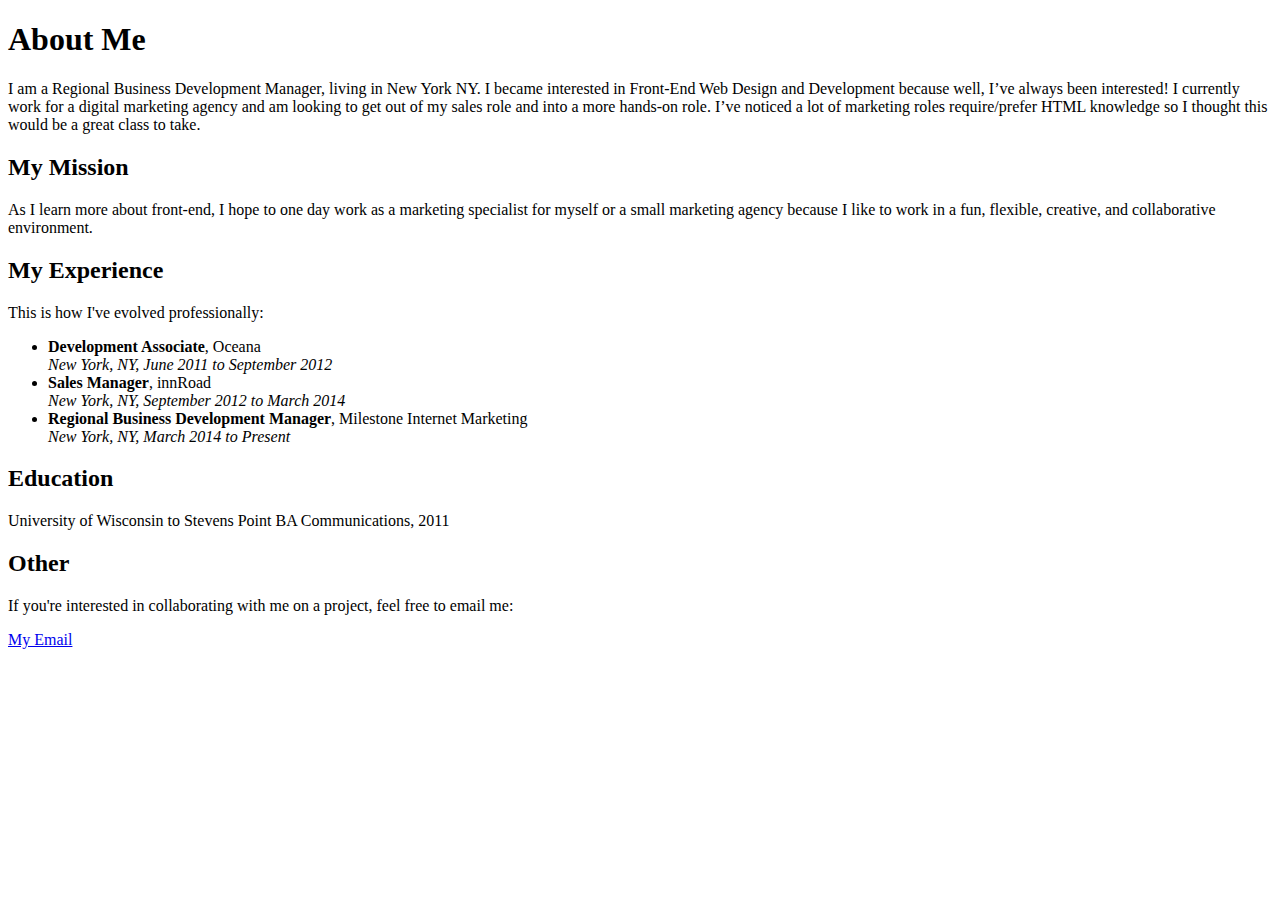
<file: index.html>
<!DOCTYPE html>
<html>
	<head>
	</head>

	<title>About Krista Malchow
	</title>

	<body>
		<h1>About Me</h1>


<p>I am a Regional Business Development Manager, living in New York NY. I became interested in Front-End Web Design and Development because well, I’ve always been interested!  I currently work for a digital marketing agency and am looking to get out of my sales role and into a more hands-on role.  I’ve noticed a lot of marketing roles require/prefer HTML knowledge so I thought this would be a great class to take. </p>

<h2>My Mission</h2>

<p>As I learn more about front-end, I hope to one day work as a marketing specialist for myself or a small marketing agency because I like to work in a fun, flexible, creative, and collaborative environment.</p>

<h2>My Experience</h2>

<p>This is how I've evolved professionally:</p>

	<ul>
		<li><strong>Development Associate</strong>, Oceana<br>
			<em>New York, NY, June 2011 to September 2012</em></li>

		<li><strong>Sales Manager</strong>, innRoad<br>
			<em>New York, NY, September 2012 to March 2014</em></li>

		<li><strong>Regional Business Development Manager</strong>, Milestone Internet Marketing<br>
			<em>New York, NY, March 2014 to Present</em></li>
	</ul>

<h2>Education</h2>
<p>University of Wisconsin to Stevens Point
BA Communications, 2011</p>

<h2>Other</h2>

<p>If you're interested in collaborating with me on a project, feel free to email me:</p> 
<a href="mailto:krista.malchow@gmail.com">My Email</a>


	</body>

</html>
</file>
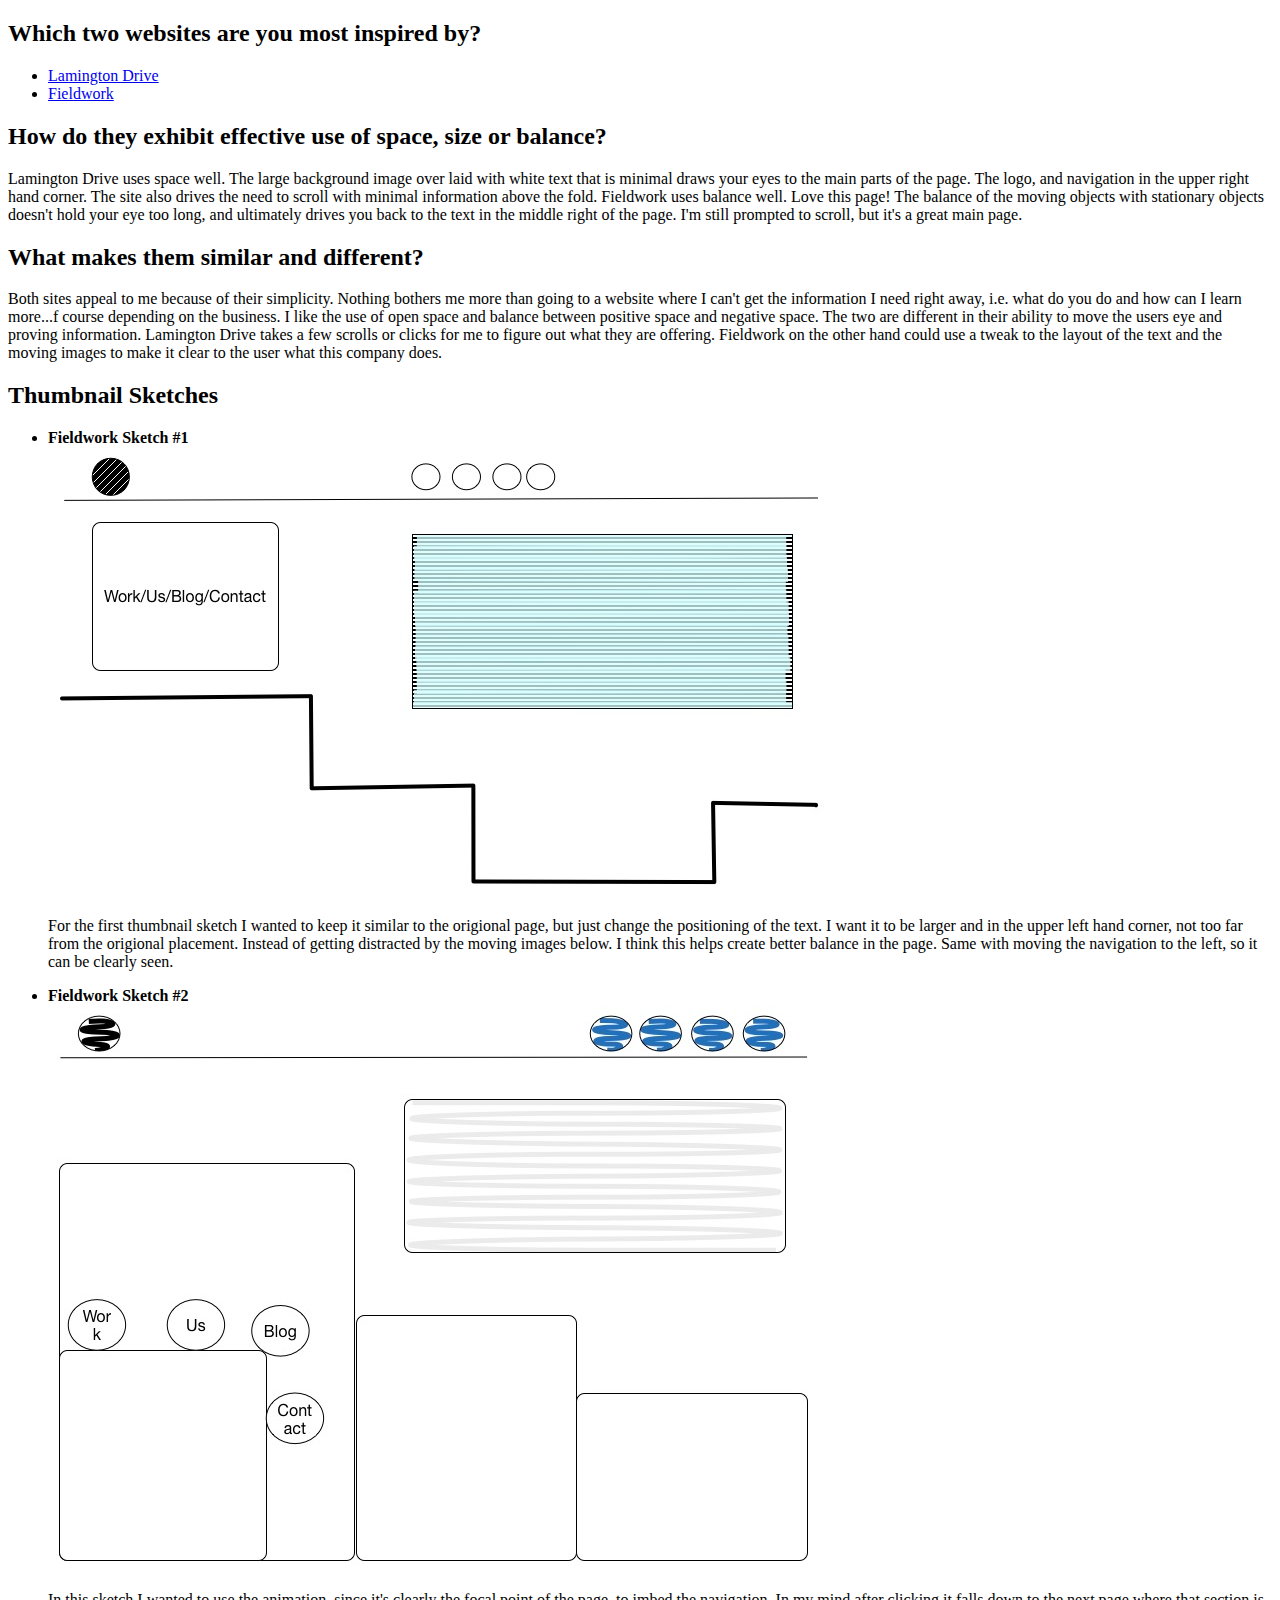
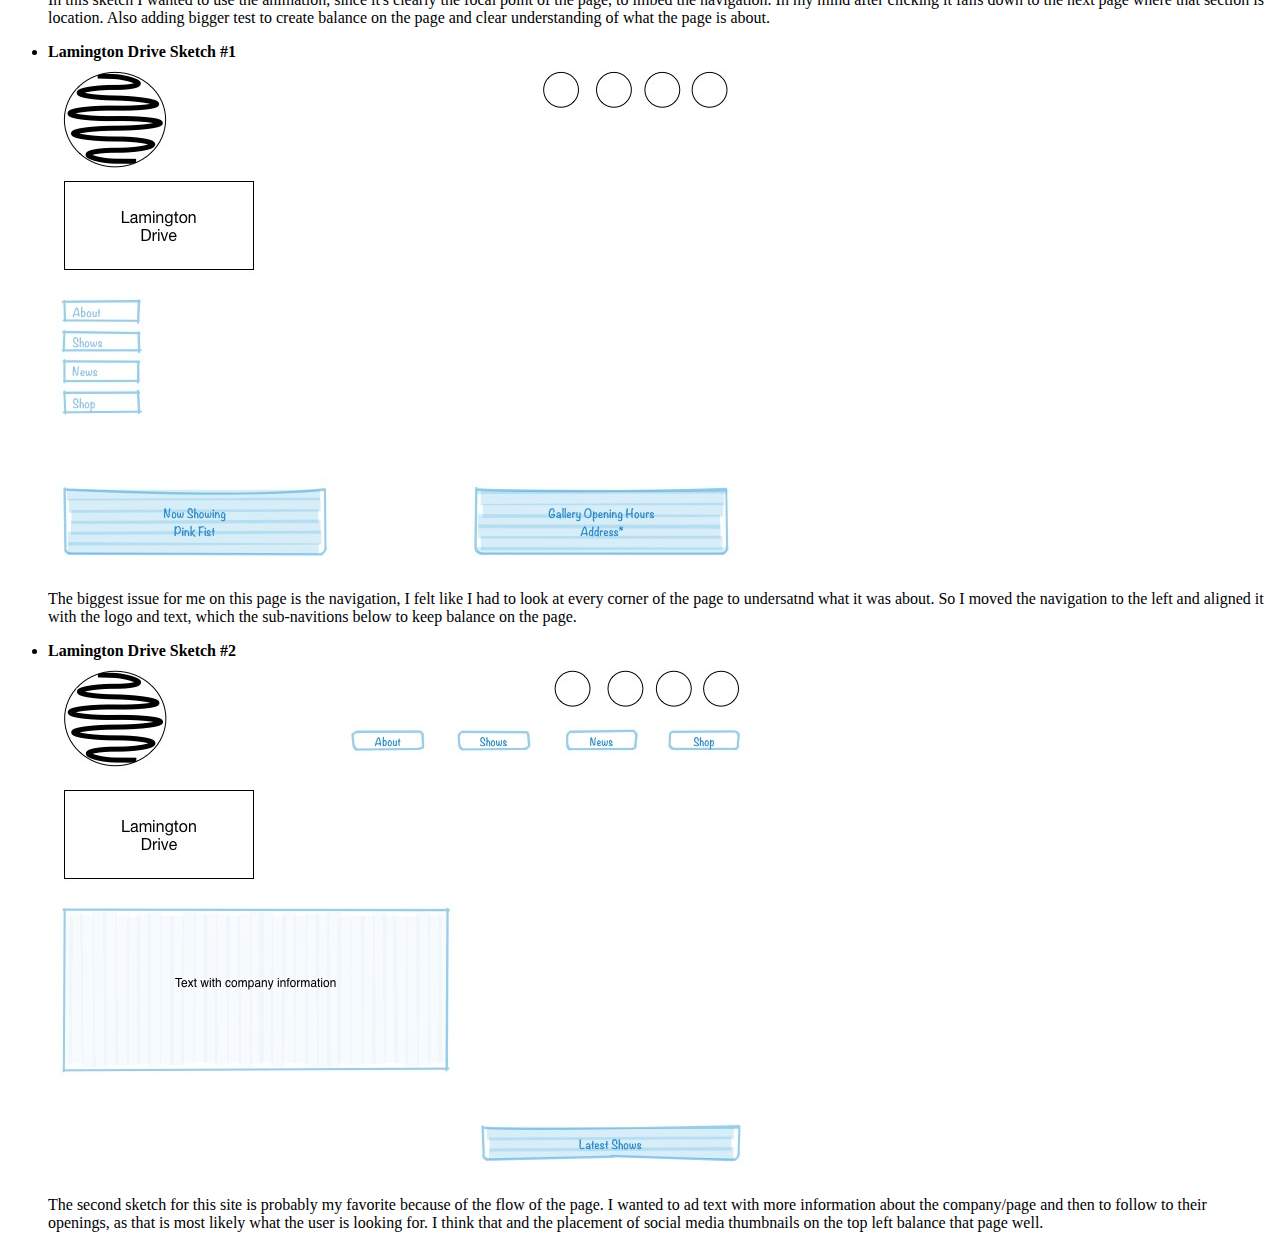
<file: unit2/index.html>
<!DOCTYPE html>
<html>
	<head>
	<title> Unit 2: Lamington Drive vs. Fieldwork</title>
	</head>

	<body>
		<h2>Which two websites are you most inspired by?</h2>
			<ul>
				<li><a href="http://lamingtondrive.com/">Lamington Drive</a></li>
				<li><a href="http://madebyfieldwork.com/">Fieldwork</a></li>
			</ul>


		<h2>How do they exhibit effective use of space, size or balance?</h2>
			<p>Lamington Drive uses space well.  The large background image over laid with white text that is minimal draws your eyes to the main parts of the page.  The logo, and navigation in the upper right hand corner.  The site also drives the need to scroll with minimal information above the fold.  Fieldwork uses balance well.  Love this page!  The balance of the moving objects with stationary objects doesn't hold your eye too long, and ultimately drives you back to the text in the middle right of the page.  I'm still prompted to scroll, but it's a great main page.</p>

		<h2>What makes them similar and different?</h2>
			<p>Both sites appeal to me because of their simplicity.  Nothing bothers me more than going to a website where I can't get the information I need right away, i.e. what do you do and how can I learn more...f course depending on the business.   I like the use of open space and balance between positive space and negative space.  The two are different in their ability to move the users eye and proving information.  Lamington Drive takes a few scrolls or clicks for me to figure out what they are offering.  Fieldwork on the other hand could use a tweak to the layout of the text and the moving images to make it clear to the user what this company does.</p>

		<h2>Thumbnail Sketches</h2>
			<ul>
				<li><strong>Fieldwork Sketch #1</strong></li>
					<img src="Fieldwork1.jpg">
						<p>For the first thumbnail sketch I wanted to keep it similar to the origional page, but just change the positioning of the text.  I want it to be larger and in the upper left hand corner, not too far from the origional placement.  Instead of getting distracted by the moving images below.  I think this helps create better balance in the page.  Same with moving the navigation to the left, so it can be clearly seen. </p>
				<li><strong>Fieldwork Sketch #2</strong></li>
					<img src="Fieldwork2.jpg">
						<p>In this sketch I wanted to use the animation, since it's clearly the focal point of the page, to imbed the navigation.  In my mind after clicking it falls down to the next page where that section is location.  Also adding bigger test to create balance on the page and clear understanding of what the page is about.</p>
				<li><strong>Lamington Drive Sketch #1</strong></li>
					<img src="Lamington1.jpg">
						<p>The biggest issue for me on this page is the navigation, I felt like I had to look at every corner of the page to undersatnd what it was about.  So I moved the navigation to the left and aligned it with the logo and text, which the sub-navitions below to keep balance on the page.</p>
				<li><strong>Lamington Drive Sketch #2</strong></li>
					<img src="Lamington2.jpg">
						<p>The second sketch for this site is probably my favorite because of the flow of the page.  I wanted to ad text with more information about the company/page and then to follow to their openings, as that is most likely what the user is looking for.  I think that and the placement of social media thumbnails on the top left balance that page well.</p>
			</ul>
</file>
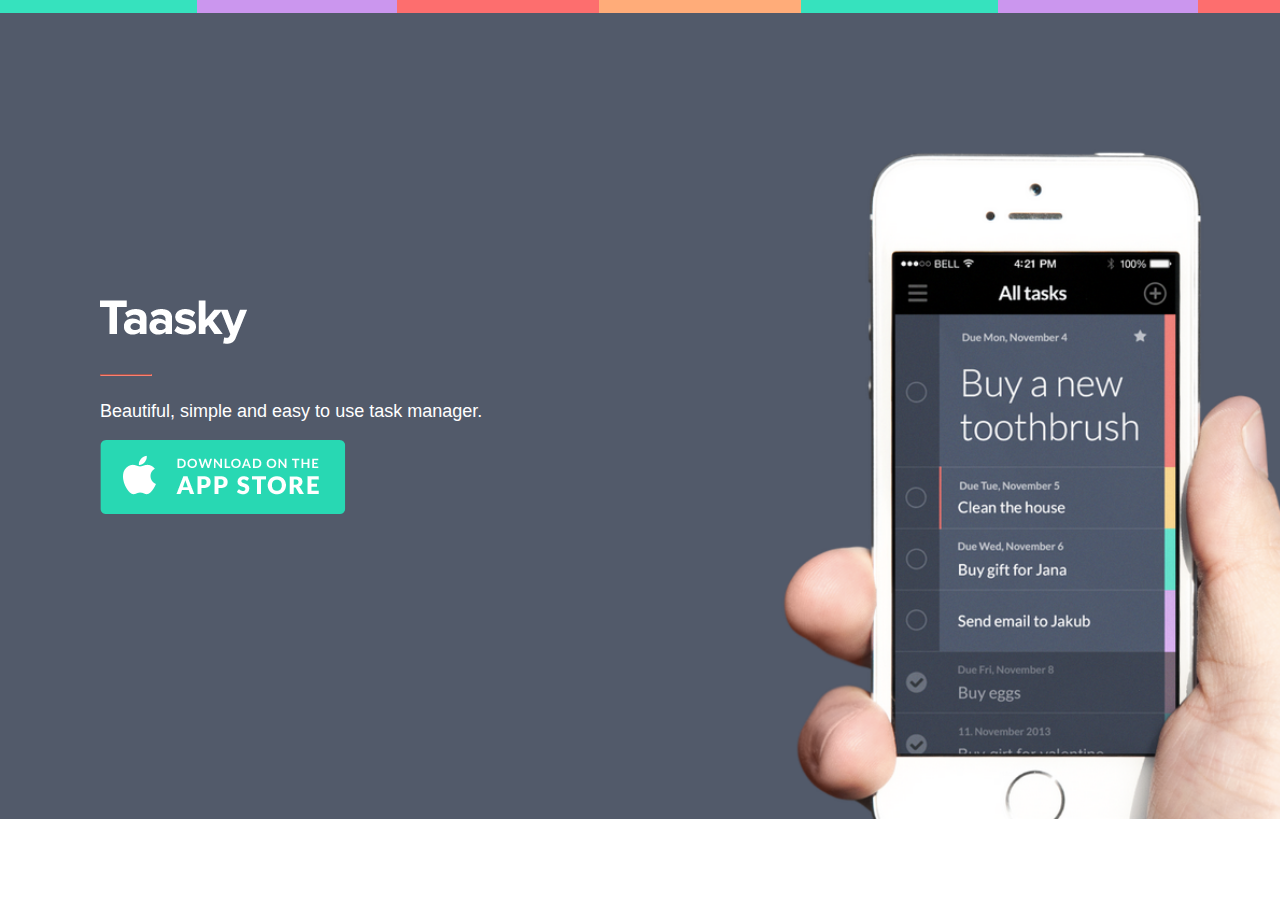
<file: unit3/index.html>
<!DOCTYPE html>

<html>


<head>
	<link rel="stylesheet" type="text/css" href="css/style.css" />

	<title>Taasky Homepage</title>
</head>


<body>
	<img id="logo" src="images/logo-taasky.png">

	<hr>

	<p>Beautiful, simple and easy to use task manager.</p>

	<a href="hhttps://itunes.apple.com/us/app/taasky-beautiful-simple-easy/id720309412?l=cs&ls=1&mt=8" target="blank" ><img alt="App Store" src="images/btn_store.png"></a>
	
</body>


</html>
</file>
<file: unit3/css/style.css>
body {
	background: url(../images/stripes.png), url(../images/background.jpg);
	background-repeat: repeat-x, no-repeat;
	background-size: auto, cover;
	/*background-attachment: fixed;*/
	/*background-position:;*/
	font-size: 18px;
	font-family: arial;
	color: #FFFFFF;
	margin: 300px 100px;
	font-weight: normal;
	line-height: normal;
}

hr {
	border-color: #FA8072;
	width: 50px;
	margin: 25px 0px;
}

a {
	margin-top: 25px;
	background-position: left;
}
</file>
